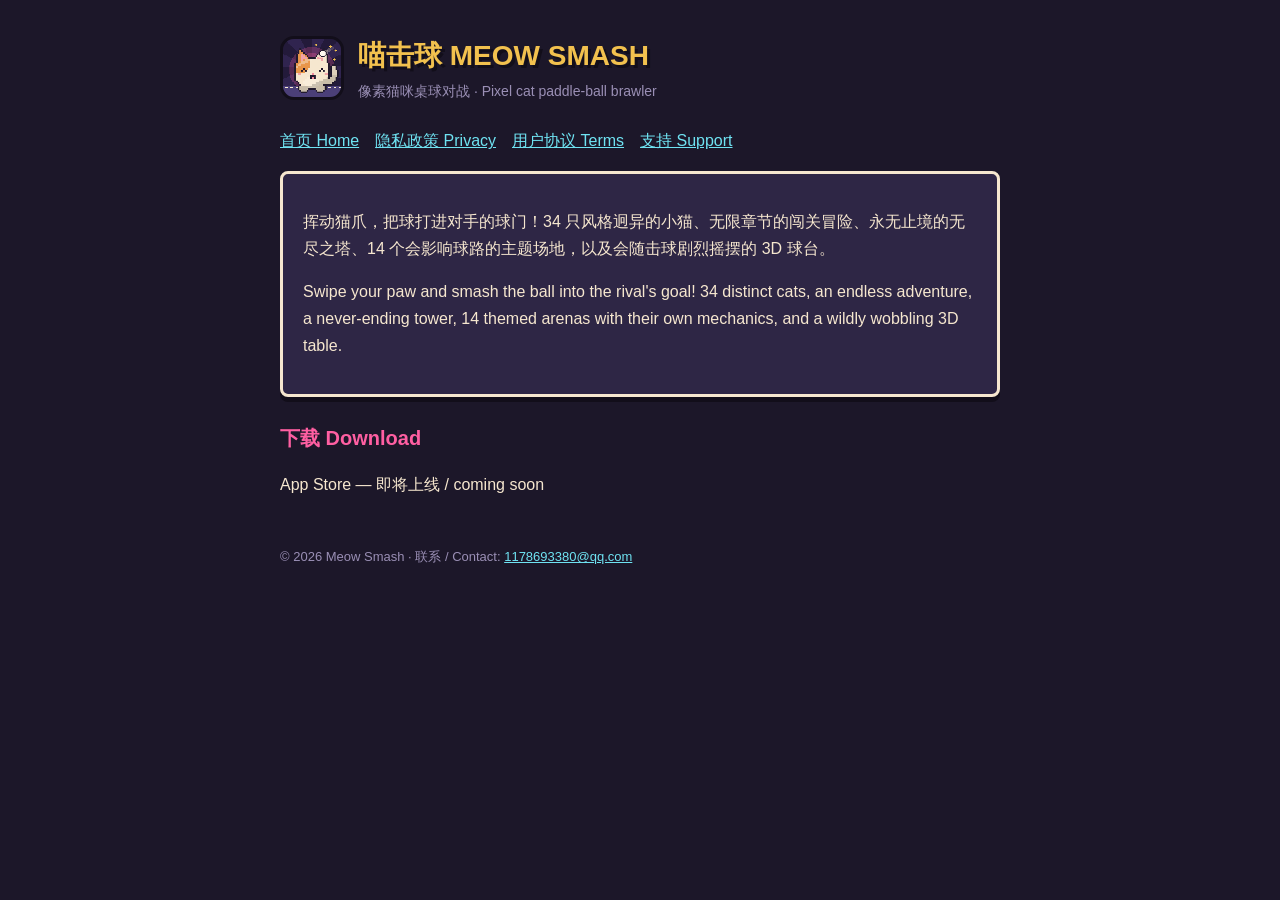
<file: index.html>
<!doctype html><html lang="zh-CN"><head><meta charset="utf-8"><meta name="viewport" content="width=device-width,initial-scale=1">
<title>喵击球 Meow Smash</title><link rel="stylesheet" href="style.css"></head><body><div class="wrap">
<header><img src="icon.png" alt=""><div><h1>喵击球 MEOW SMASH</h1><div class="muted">像素猫咪桌球对战 · Pixel cat paddle-ball brawler</div></div></header>
<nav><a href="./">首页 Home</a><a href="privacy.html">隐私政策 Privacy</a><a href="terms.html">用户协议 Terms</a><a href="support.html">支持 Support</a></nav>
<div class="card"><p>挥动猫爪，把球打进对手的球门！34 只风格迥异的小猫、无限章节的闯关冒险、永无止境的无尽之塔、14 个会影响球路的主题场地，以及会随击球剧烈摇摆的 3D 球台。</p>
<p>Swipe your paw and smash the ball into the rival's goal! 34 distinct cats, an endless adventure, a never-ending tower, 14 themed arenas with their own mechanics, and a wildly wobbling 3D table.</p></div>
<h2>下载 Download</h2><p>App Store — 即将上线 / coming soon</p>
<footer>© 2026 Meow Smash · 联系 / Contact: <a href="mailto:1178693380@qq.com">1178693380@qq.com</a></footer>
</div></body></html>
</file>
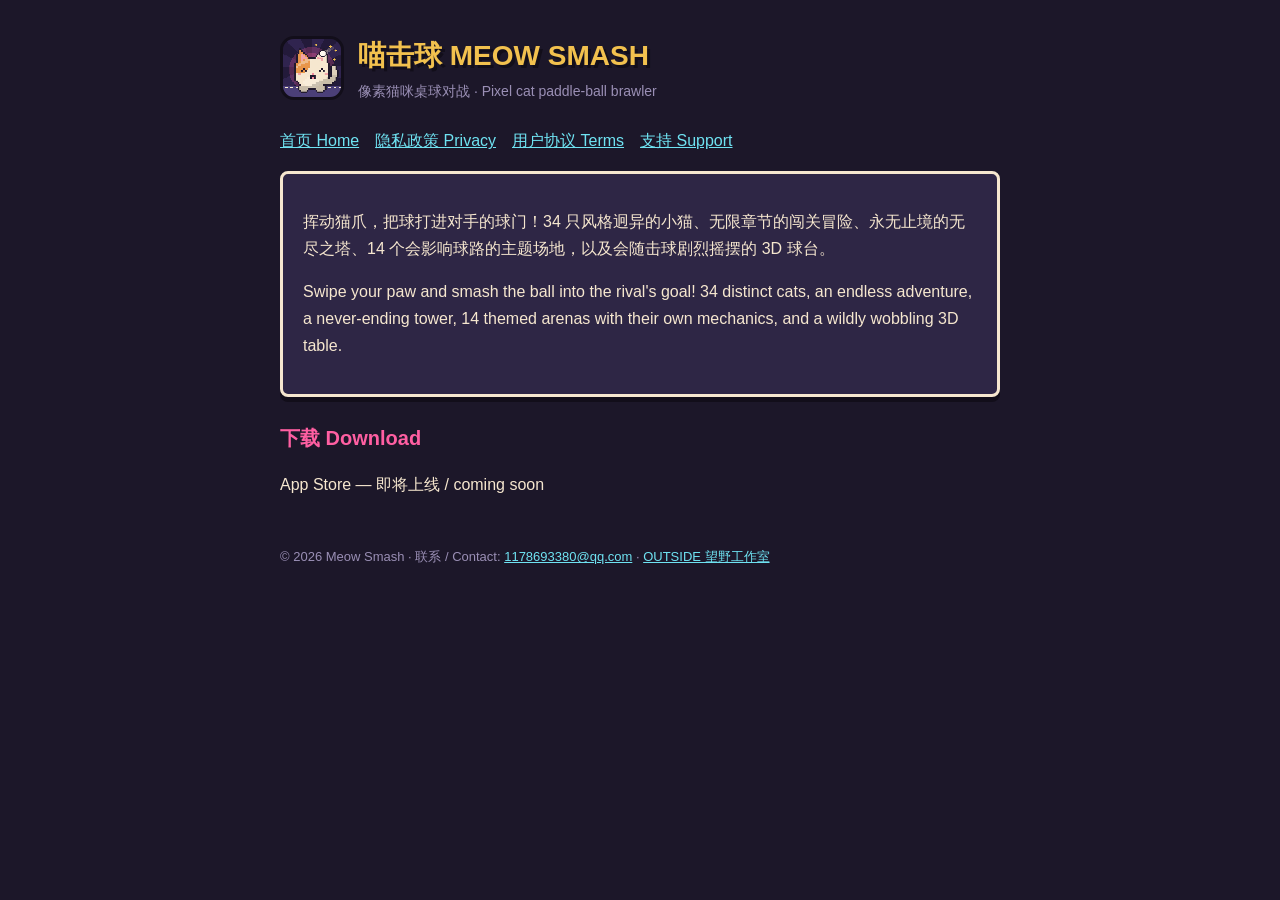
<file: public/index.html>
<!doctype html><html lang="zh-CN"><head><meta charset="utf-8"><meta name="viewport" content="width=device-width,initial-scale=1">
<title>喵击球 Meow Smash</title><link rel="stylesheet" href="style.css"></head><body><div class="wrap">
<header><img src="icon.png" alt=""><div><h1>喵击球 MEOW SMASH</h1><div class="muted">像素猫咪桌球对战 · Pixel cat paddle-ball brawler</div></div></header>
<nav><a href="./">首页 Home</a><a href="privacy.html">隐私政策 Privacy</a><a href="terms.html">用户协议 Terms</a><a href="support.html">支持 Support</a></nav>
<div class="card"><p>挥动猫爪，把球打进对手的球门！34 只风格迥异的小猫、无限章节的闯关冒险、永无止境的无尽之塔、14 个会影响球路的主题场地，以及会随击球剧烈摇摆的 3D 球台。</p>
<p>Swipe your paw and smash the ball into the rival's goal! 34 distinct cats, an endless adventure, a never-ending tower, 14 themed arenas with their own mechanics, and a wildly wobbling 3D table.</p></div>
<h2>下载 Download</h2><p>App Store — 即将上线 / coming soon</p>
<footer>© 2026 Meow Smash · 联系 / Contact: <a href="mailto:1178693380@qq.com">1178693380@qq.com</a> · <a href="https://www.deadlocksea.fun/" target="_blank" rel="noopener noreferrer">OUTSIDE 望野工作室</a></footer>
</div></body></html>
</file>
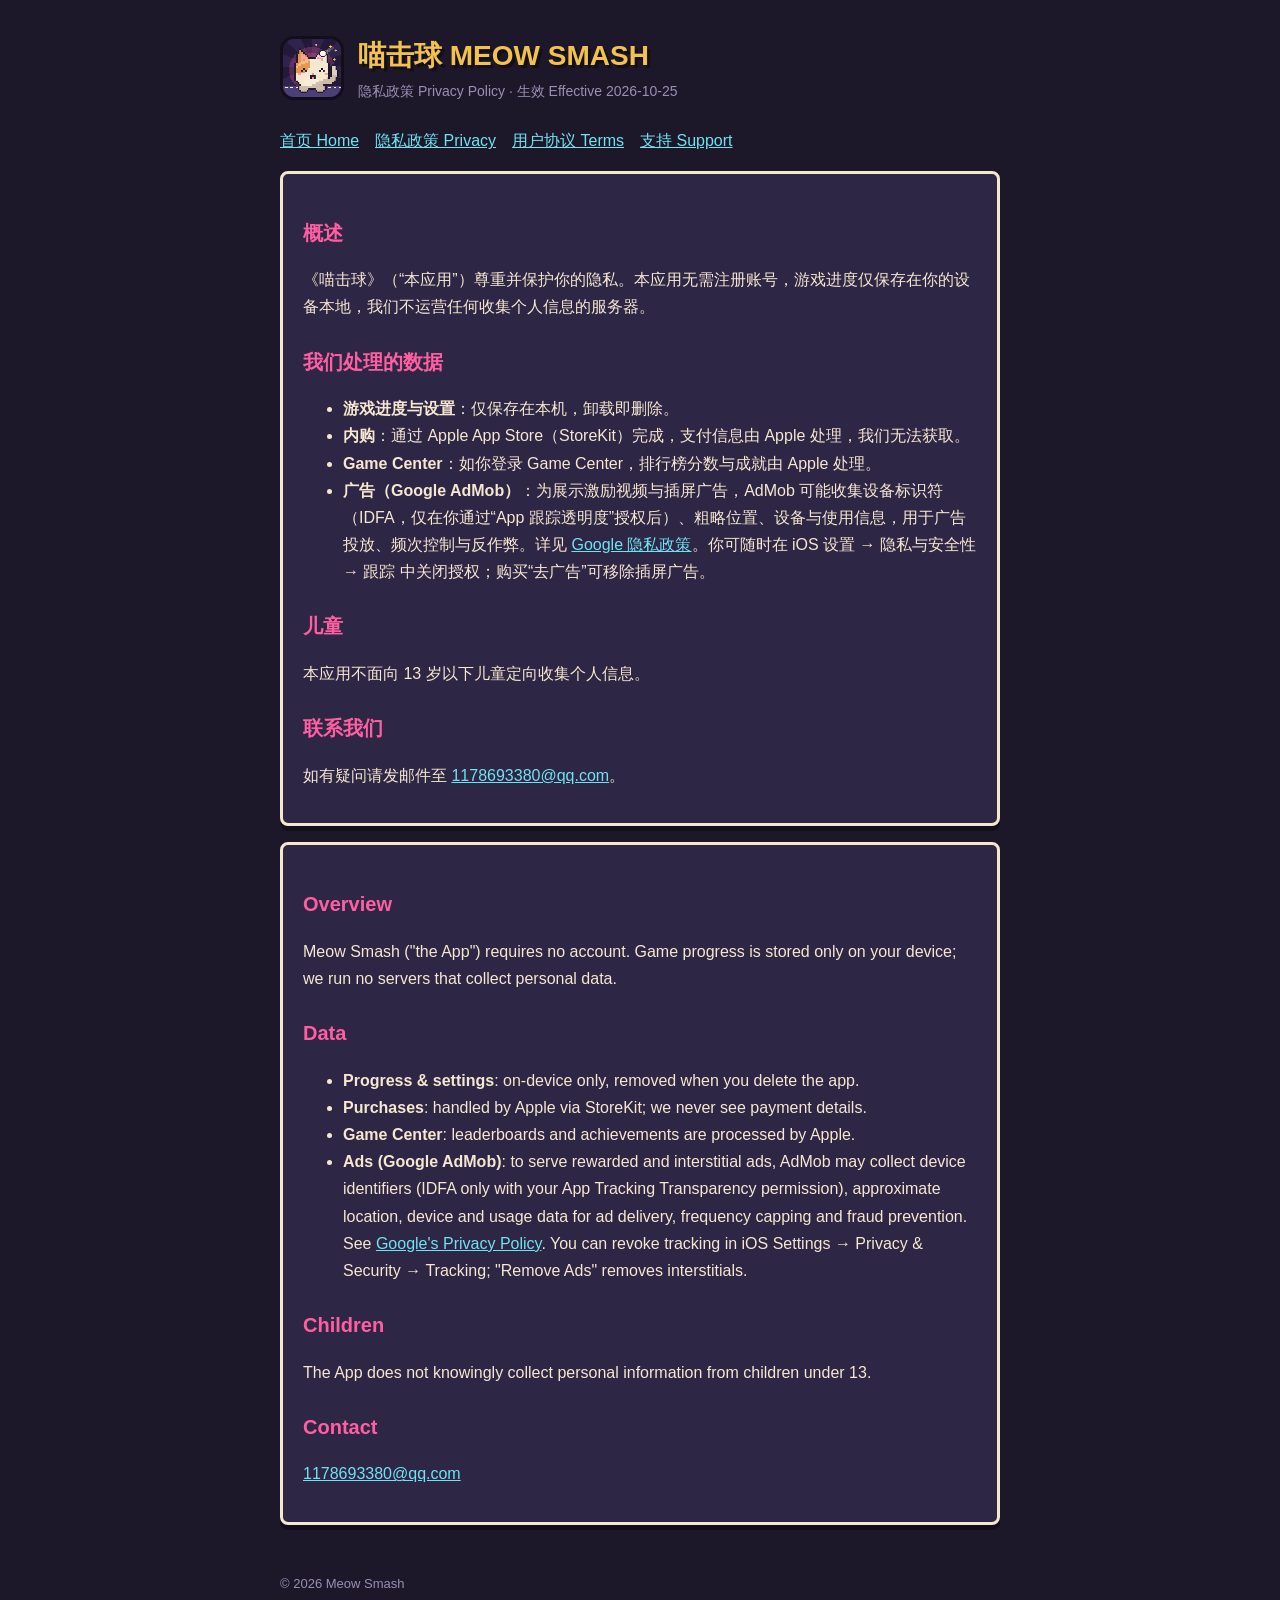
<file: privacy.html>
<!doctype html><html lang="zh-CN"><head><meta charset="utf-8"><meta name="viewport" content="width=device-width,initial-scale=1">
<title>隐私政策 Privacy Policy · 喵击球</title><link rel="stylesheet" href="style.css"></head><body><div class="wrap">
<header><img src="icon.png" alt=""><div><h1>喵击球 MEOW SMASH</h1><div class="muted">隐私政策 Privacy Policy · 生效 Effective 2026-10-25</div></div></header>
<nav><a href="./">首页 Home</a><a href="privacy.html">隐私政策 Privacy</a><a href="terms.html">用户协议 Terms</a><a href="support.html">支持 Support</a></nav>
<div class="card"><h2>概述</h2><p>《喵击球》（“本应用”）尊重并保护你的隐私。本应用无需注册账号，游戏进度仅保存在你的设备本地，我们不运营任何收集个人信息的服务器。</p>
<h2>我们处理的数据</h2><ul>
<li><b>游戏进度与设置</b>：仅保存在本机，卸载即删除。</li>
<li><b>内购</b>：通过 Apple App Store（StoreKit）完成，支付信息由 Apple 处理，我们无法获取。</li>
<li><b>Game Center</b>：如你登录 Game Center，排行榜分数与成就由 Apple 处理。</li>
<li><b>广告（Google AdMob）</b>：为展示激励视频与插屏广告，AdMob 可能收集设备标识符（IDFA，仅在你通过“App 跟踪透明度”授权后）、粗略位置、设备与使用信息，用于广告投放、频次控制与反作弊。详见 <a href="https://policies.google.com/privacy">Google 隐私政策</a>。你可随时在 iOS 设置 → 隐私与安全性 → 跟踪 中关闭授权；购买“去广告”可移除插屏广告。</li></ul>
<h2>儿童</h2><p>本应用不面向 13 岁以下儿童定向收集个人信息。</p>
<h2>联系我们</h2><p>如有疑问请发邮件至 <a href="mailto:1178693380@qq.com">1178693380@qq.com</a>。</p></div>
<div class="card"><h2>Overview</h2><p>Meow Smash ("the App") requires no account. Game progress is stored only on your device; we run no servers that collect personal data.</p>
<h2>Data</h2><ul><li><b>Progress &amp; settings</b>: on-device only, removed when you delete the app.</li>
<li><b>Purchases</b>: handled by Apple via StoreKit; we never see payment details.</li>
<li><b>Game Center</b>: leaderboards and achievements are processed by Apple.</li>
<li><b>Ads (Google AdMob)</b>: to serve rewarded and interstitial ads, AdMob may collect device identifiers (IDFA only with your App Tracking Transparency permission), approximate location, device and usage data for ad delivery, frequency capping and fraud prevention. See <a href="https://policies.google.com/privacy">Google's Privacy Policy</a>. You can revoke tracking in iOS Settings → Privacy &amp; Security → Tracking; "Remove Ads" removes interstitials.</li></ul>
<h2>Children</h2><p>The App does not knowingly collect personal information from children under 13.</p>
<h2>Contact</h2><p><a href="mailto:1178693380@qq.com">1178693380@qq.com</a></p></div>
<footer>© 2026 Meow Smash</footer>
</div></body></html>
</file>
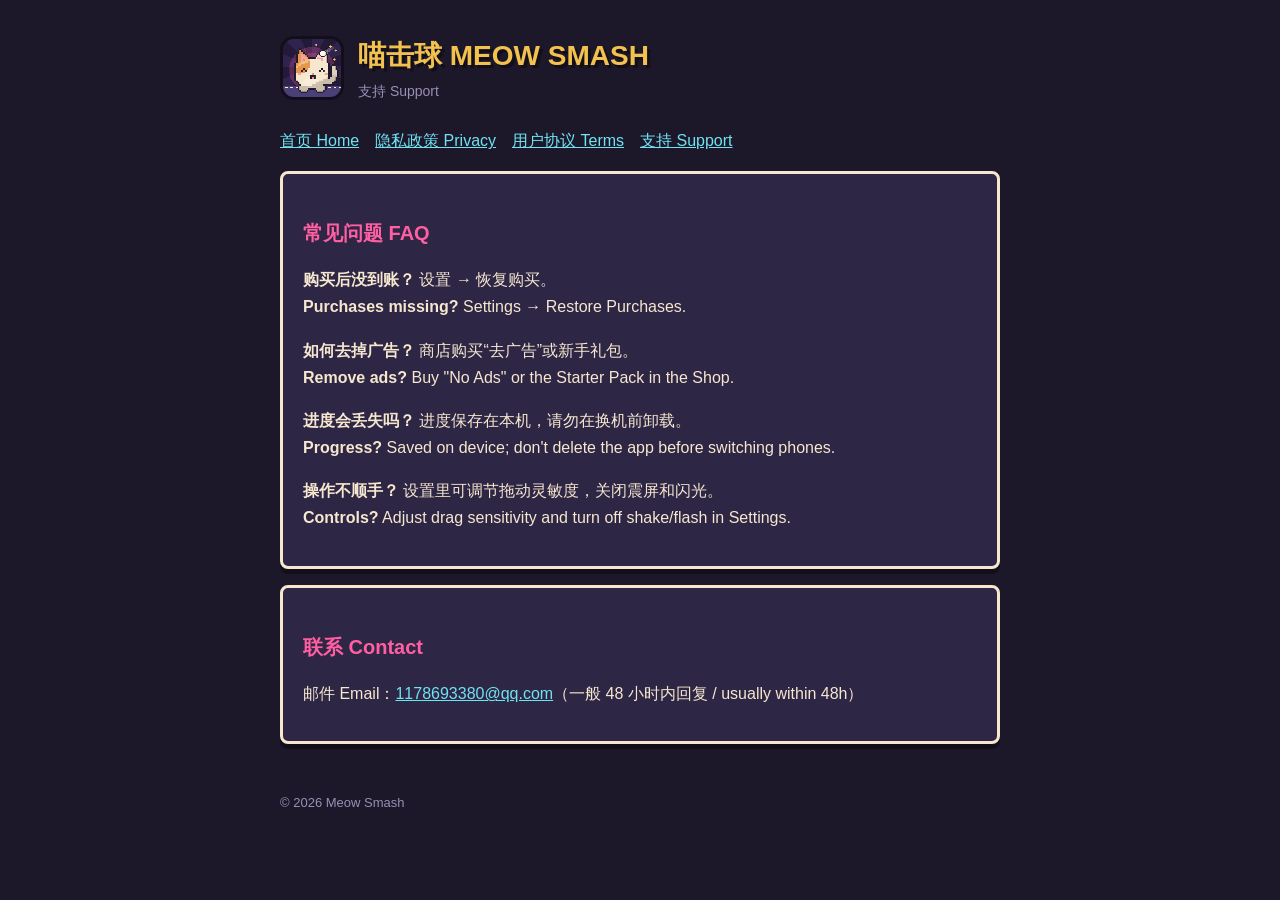
<file: support.html>
<!doctype html><html lang="zh-CN"><head><meta charset="utf-8"><meta name="viewport" content="width=device-width,initial-scale=1">
<title>支持 Support · 喵击球</title><link rel="stylesheet" href="style.css"></head><body><div class="wrap">
<header><img src="icon.png" alt=""><div><h1>喵击球 MEOW SMASH</h1><div class="muted">支持 Support</div></div></header>
<nav><a href="./">首页 Home</a><a href="privacy.html">隐私政策 Privacy</a><a href="terms.html">用户协议 Terms</a><a href="support.html">支持 Support</a></nav>
<div class="card"><h2>常见问题 FAQ</h2>
<p><b>购买后没到账？</b> 设置 → 恢复购买。<br><b>Purchases missing?</b> Settings → Restore Purchases.</p>
<p><b>如何去掉广告？</b> 商店购买“去广告”或新手礼包。<br><b>Remove ads?</b> Buy "No Ads" or the Starter Pack in the Shop.</p>
<p><b>进度会丢失吗？</b> 进度保存在本机，请勿在换机前卸载。<br><b>Progress?</b> Saved on device; don't delete the app before switching phones.</p>
<p><b>操作不顺手？</b> 设置里可调节拖动灵敏度，关闭震屏和闪光。<br><b>Controls?</b> Adjust drag sensitivity and turn off shake/flash in Settings.</p></div>
<div class="card"><h2>联系 Contact</h2><p>邮件 Email：<a href="mailto:1178693380@qq.com">1178693380@qq.com</a>（一般 48 小时内回复 / usually within 48h）</p></div>
<footer>© 2026 Meow Smash</footer>
</div></body></html>
</file>
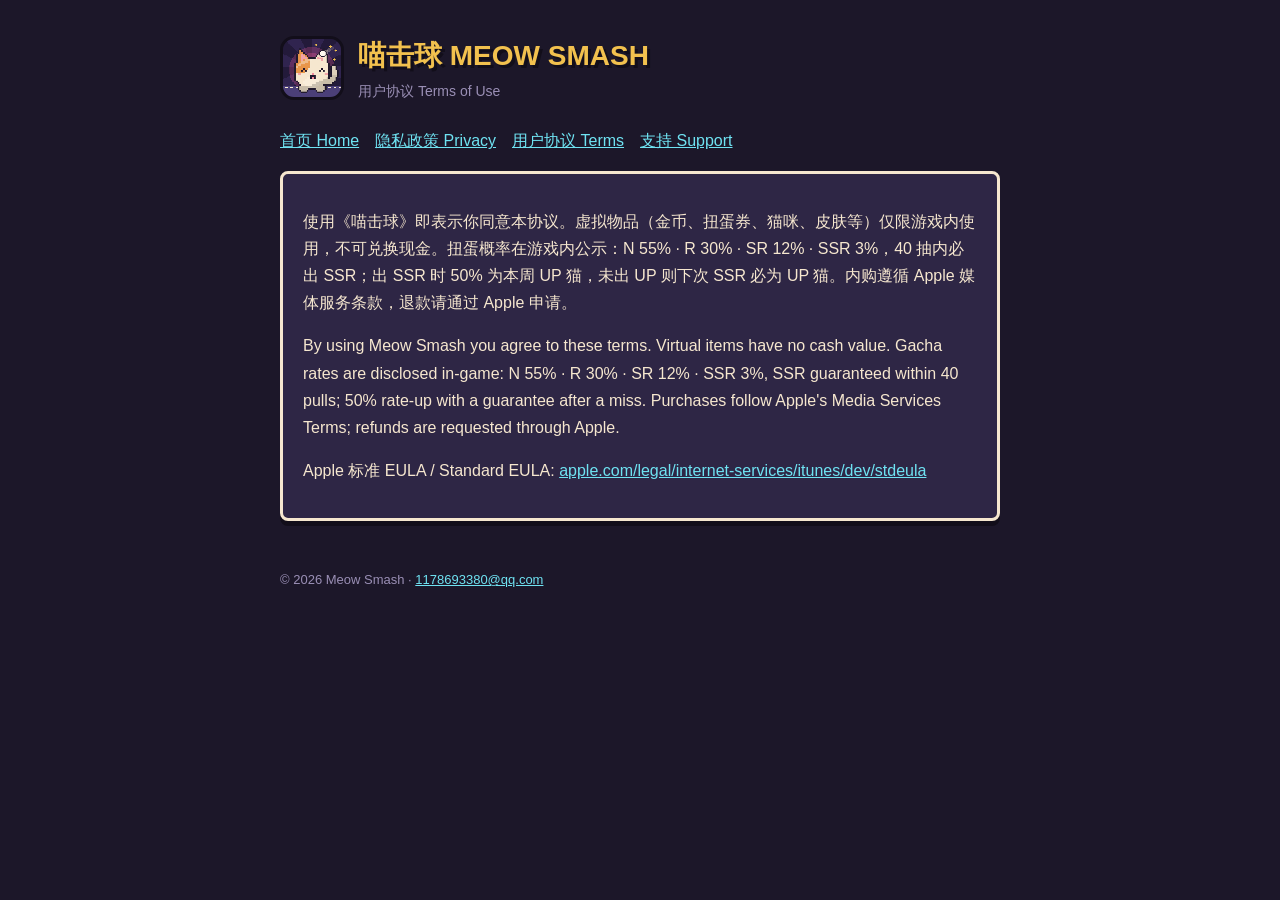
<file: terms.html>
<!doctype html><html lang="zh-CN"><head><meta charset="utf-8"><meta name="viewport" content="width=device-width,initial-scale=1">
<title>用户协议 Terms · 喵击球</title><link rel="stylesheet" href="style.css"></head><body><div class="wrap">
<header><img src="icon.png" alt=""><div><h1>喵击球 MEOW SMASH</h1><div class="muted">用户协议 Terms of Use</div></div></header>
<nav><a href="./">首页 Home</a><a href="privacy.html">隐私政策 Privacy</a><a href="terms.html">用户协议 Terms</a><a href="support.html">支持 Support</a></nav>
<div class="card"><p>使用《喵击球》即表示你同意本协议。虚拟物品（金币、扭蛋券、猫咪、皮肤等）仅限游戏内使用，不可兑换现金。扭蛋概率在游戏内公示：N 55% · R 30% · SR 12% · SSR 3%，40 抽内必出 SSR；出 SSR 时 50% 为本周 UP 猫，未出 UP 则下次 SSR 必为 UP 猫。内购遵循 Apple 媒体服务条款，退款请通过 Apple 申请。</p>
<p>By using Meow Smash you agree to these terms. Virtual items have no cash value. Gacha rates are disclosed in-game: N 55% · R 30% · SR 12% · SSR 3%, SSR guaranteed within 40 pulls; 50% rate-up with a guarantee after a miss. Purchases follow Apple's Media Services Terms; refunds are requested through Apple.</p>
<p>Apple 标准 EULA / Standard EULA: <a href="https://www.apple.com/legal/internet-services/itunes/dev/stdeula/">apple.com/legal/internet-services/itunes/dev/stdeula</a></p></div>
<footer>© 2026 Meow Smash · <a href="mailto:1178693380@qq.com">1178693380@qq.com</a></footer>
</div></body></html>
</file>
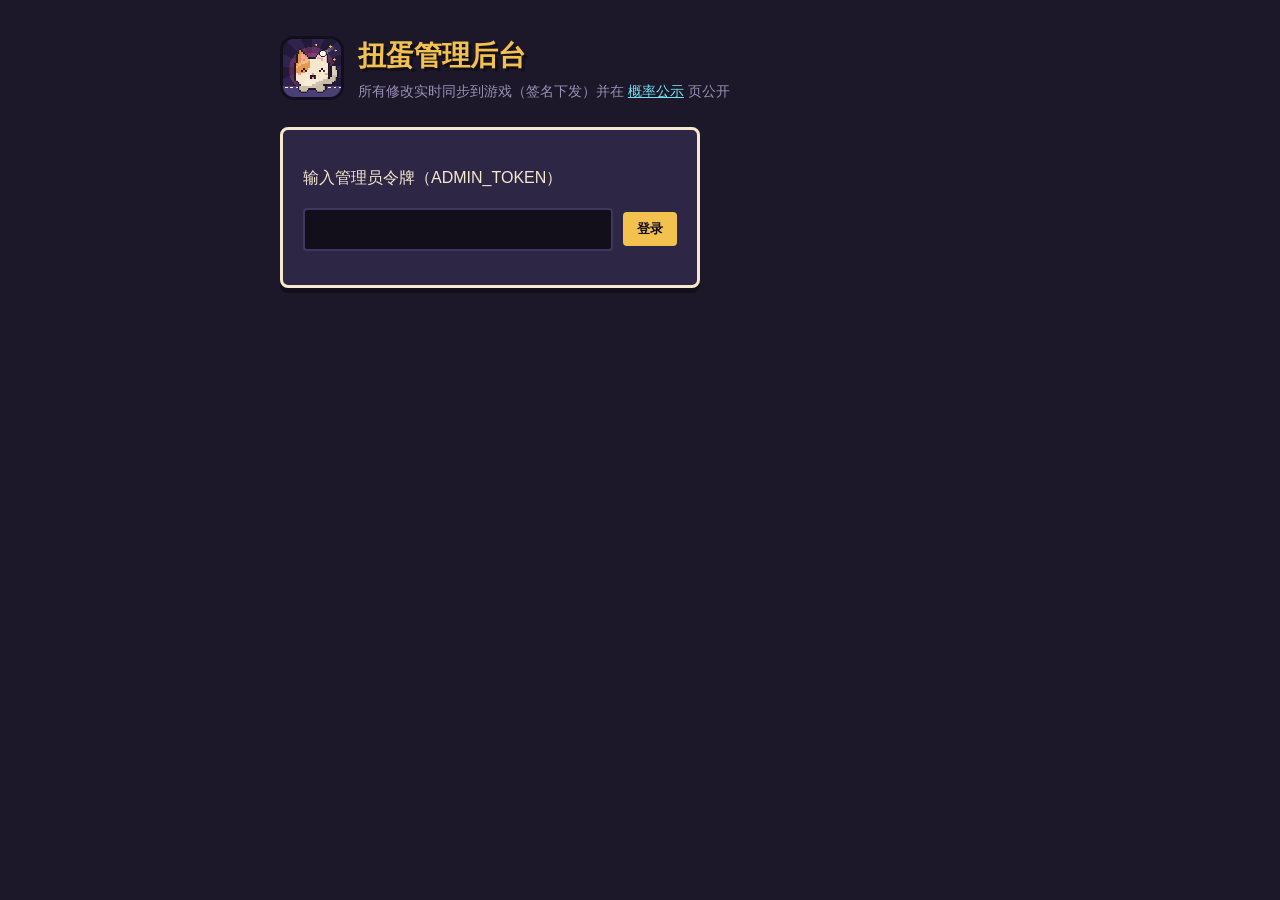
<file: public/admin.html>
<!doctype html><html lang="zh-CN"><head><meta charset="utf-8"><meta name="viewport" content="width=device-width,initial-scale=1">
<meta name="robots" content="noindex"><title>喵击球 · 扭蛋管理后台</title><link rel="stylesheet" href="style.css">
<style>
input,select,textarea{background:#120E1A;color:var(--cream);border:2px solid #41365F;border-radius:4px;padding:6px 8px;font:inherit}
input[type=number]{width:80px}button{background:var(--gold);color:var(--ink);border:0;border-radius:4px;padding:8px 14px;font-weight:700;cursor:pointer}
button.ghost{background:#41365F;color:var(--cream)}.row{display:flex;gap:10px;align-items:center;flex-wrap:wrap;margin:6px 0}
table{width:100%;border-collapse:collapse}td,th{padding:5px 6px;border-bottom:1px solid #41365F;text-align:left;font-size:14px}
.err{color:#ff7a7a}.ok{color:var(--cyan)}#login{max-width:420px}.hidden{display:none}
</style></head><body><div class="wrap">
<header><img src="icon.png" alt=""><div><h1>扭蛋管理后台</h1><div class="muted">所有修改实时同步到游戏（签名下发）并在 <a href="/gacha">概率公示</a> 页公开</div></div></header>
<div id="login" class="card"><p>输入管理员令牌（ADMIN_TOKEN）</p><div class="row"><input id="tok" type="password" style="flex:1" autocomplete="off"><button onclick="login()">登录</button></div><p id="lmsg" class="err"></p></div>
<div id="main" class="hidden">
  <div class="card"><h2>当前概率（立即生效）</h2>
    <div class="row">SSR <input id="SSR" type="number" step="0.1">% SR <input id="SR" type="number" step="0.1">% R <input id="R" type="number" step="0.1">% N <input id="N" type="number" step="0.1">% <span id="sum" class="muted"></span></div>
    <div class="row">保底抽数 <input id="pity" type="number"> UP 占比 <input id="rateUp" type="number" step="0.05" min="0.5" max="1"> <label><input id="gam" type="checkbox"> 歪了下次必中</label></div>
    <p class="muted">安全规则：降低 SSR/SR 或提高保底（对玩家不利）不能立即生效，必须用下面的「预约变更」且至少提前 72 小时公示。范围限制：SSR 1–10%，SR 5–25%，保底 10–90。</p></div>
  <div class="card"><h2>预约变更</h2><div id="sched"></div>
    <div class="row">生效时间 <input id="sFrom" type="datetime-local"> SSR <input id="sSSR" type="number" step="0.1"> SR <input id="sSR2" type="number" step="0.1"> R <input id="sR" type="number" step="0.1"> N <input id="sN" type="number" step="0.1"> 保底 <input id="sPity" type="number"> <button class="ghost" onclick="addSched()">添加</button></div></div>
  <div class="card"><h2>每周 UP（周一 00:00 北京时间切换）</h2>
    <div class="row"><label><input id="auto" type="checkbox"> 自动轮换（未手动指定的周按 SSR 池随机轮换、不连续重复）</label></div>
    <div class="row">不参与自动轮换：<span id="excl"></span></div>
    <table id="weeks"></table></div>
  <div class="card"><h2>活动（SSR 概率加成）</h2>
    <div class="row"><label><input id="amb" type="checkbox"> 自动「月末狂欢」：每月最后一个周六日 SSR +1%</label></div>
    <div id="evs"></div>
    <div class="row">标题 <input id="eT" style="width:200px"> 开始 <input id="eS" type="datetime-local"> 结束 <input id="eE" type="datetime-local"> SSR+ <input id="eB" type="number" step="0.5" min="0" max="3"> <button class="ghost" onclick="addEv()">添加</button></div>
    <p class="muted">单个活动最长 14 天，SSR 加成 0–3%。</p></div>
  <div class="card"><h2>公告（显示在游戏扭蛋页与公示页）</h2><textarea id="ann" rows="2" style="width:100%" maxlength="280"></textarea></div>
  <div class="card"><div class="row">修改说明 <input id="summary" style="flex:1" placeholder="例如：圣诞节 UP 星星喵"><button onclick="saveAll()">保存并发布</button></div><p id="msg"></p></div>
  <div class="card"><h2>操作日志</h2><table id="log"></table></div>
</div></div>
<script>
let TOKEN = sessionStorage.getItem('ms_tok') || '', S = null, cats = {}, pool = [];
const $ = id => document.getElementById(id);
const bj = t => new Date(t).toLocaleString('zh-CN',{timeZone:'Asia/Shanghai',hour12:false});
const isoLocal = v => v ? new Date(v).toISOString() : null;
async function api(method, body) {
  const r = await fetch('/api/admin/state', {method, headers:{'Authorization':'Bearer '+TOKEN,'Content-Type':'application/json'}, body: body?JSON.stringify(body):undefined});
  const j = await r.json(); if (!r.ok) throw new Error(j.error || r.status); return j;
}
async function login() { TOKEN = $('tok').value.trim(); try { await refresh(); sessionStorage.setItem('ms_tok', TOKEN); } catch(e) { $('lmsg').textContent = '登录失败：' + e.message; } }
async function refresh() {
  const [d, c] = await Promise.all([api('GET'), fetch('/api/cats').then(r=>r.json())]);
  cats = Object.fromEntries(c.map(x=>[x.id,x])); S = d.settings; pool = d.ssrPool;
  $('login').classList.add('hidden'); $('main').classList.remove('hidden');
  ['SSR','SR','R','N'].forEach(k => $(k).value = S.rates[k]); $('pity').value = S.pity; $('rateUp').value = S.rateUp; $('gam').checked = S.guaranteeAfterMiss;
  $('auto').checked = S.autoRotate; $('amb').checked = S.autoMonthlyBoost; $('ann').value = S.announcement || '';
  $('excl').innerHTML = pool.map(id => `<label><input type="checkbox" data-ex="${id}" ${S.excludedFromRotation.includes(id)?'checked':''}> ${cats[id]?.zh||id}</label>`).join(' ');
  const weeks = d.preview.banners.filter(b => b.end > Date.now());
  $('weeks').innerHTML = '<tr><th>周</th><th>UP 猫</th><th>来源</th><th>备注</th></tr>' + weeks.map(b => {
    const wk = new Date(b.start + 8*3600e3).toISOString().slice(0,10), o = S.overrides.find(x=>x.week===wk);
    return `<tr><td>${wk}</td><td><select data-wk="${wk}"><option value="">自动（${cats[b.source==='auto'?b.catId:'']?.zh||'—'}）</option>${pool.map(id=>`<option value="${id}" ${o&&o.catId===id?'selected':''}>${cats[id]?.zh||id}</option>`).join('')}</select></td><td>${b.source==='manual'?'手动':'自动'}</td><td><input data-note="${wk}" value="${o?.note||''}"></td></tr>`; }).join('');
  $('sched').innerHTML = S.scheduledRates.map((s,i) => `<div class="row">${bj(s.from)} 起 → SSR ${s.rates.SSR} / SR ${s.rates.SR} / R ${s.rates.R} / N ${s.rates.N}，保底 ${s.pity??S.pity} <button class="ghost" onclick="S.scheduledRates.splice(${i},1);refreshLists()">删除</button></div>`).join('') || '<p class="muted">无</p>';
  $('evs').innerHTML = S.events.map((e,i) => `<div class="row">${e.title}：${bj(e.start)} — ${bj(e.end)}，SSR +${e.ssrBonus}% <button class="ghost" onclick="S.events.splice(${i},1);refreshLists()">删除</button></div>`).join('') || '<p class="muted">无手动活动</p>';
  $('log').innerHTML = '<tr><th>时间</th><th>说明</th><th>字段</th><th>IP</th></tr>' + d.log.slice().reverse().map(l => `<tr><td>${bj(Date.parse(l.at))}</td><td>${l.summary}</td><td>${(l.changes||[]).join(', ')}</td><td>${l.ip||''}</td></tr>`).join('');
  sum();
}
function refreshLists() { $('sched').innerHTML = S.scheduledRates.map(s => `<div class="row">${bj(s.from)} → SSR ${s.rates.SSR}（待保存）</div>`).join(''); $('evs').innerHTML = S.events.map(e => `<div class="row">${e.title}（待保存）</div>`).join(''); }
function sum() { const t = ['SSR','SR','R','N'].reduce((a,k)=>a+Number($(k).value||0),0); $('sum').textContent = '合计 '+t.toFixed(1)+'%'; $('sum').className = Math.abs(t-100)<0.001?'ok':'err'; }
['SSR','SR','R','N'].forEach(k => $(k).addEventListener('input', sum));
function addSched() { S.scheduledRates.push({from: isoLocal($('sFrom').value), rates:{SSR:+$('sSSR').value, SR:+$('sSR2').value, R:+$('sR').value, N:+$('sN').value}, pity: $('sPity').value?+$('sPity').value:undefined}); refreshLists(); }
function addEv() { S.events.push({title:$('eT').value||'活动', start:isoLocal($('eS').value), end:isoLocal($('eE').value), ssrBonus:+$('eB').value}); refreshLists(); }
async function saveAll() {
  const overrides = [...document.querySelectorAll('[data-wk]')].filter(s=>s.value).map(s=>({week:s.dataset.wk, catId:s.value, note:document.querySelector(`[data-note="${s.dataset.wk}"]`).value}));
  const keep = S.overrides.filter(o => !document.querySelector(`[data-wk="${o.week}"]`));
  const settings = { rates:{SSR:+$('SSR').value, SR:+$('SR').value, R:+$('R').value, N:+$('N').value}, pity:+$('pity').value, rateUp:+$('rateUp').value,
    guaranteeAfterMiss:$('gam').checked, autoRotate:$('auto').checked, autoMonthlyBoost:$('amb').checked, announcement:$('ann').value,
    excludedFromRotation:[...document.querySelectorAll('[data-ex]')].filter(c=>c.checked).map(c=>c.dataset.ex),
    overrides: keep.concat(overrides), events:S.events, scheduledRates:S.scheduledRates };
  try { await api('POST', {settings, summary:$('summary').value||'更新设置'}); $('msg').className='ok'; $('msg').textContent='已发布 ✓ 游戏将在下次打开扭蛋页时同步'; await refresh(); }
  catch(e) { $('msg').className='err'; $('msg').textContent='保存失败：'+e.message; }
}
if (TOKEN) refresh().catch(()=>{});
</script></body></html>
</file>
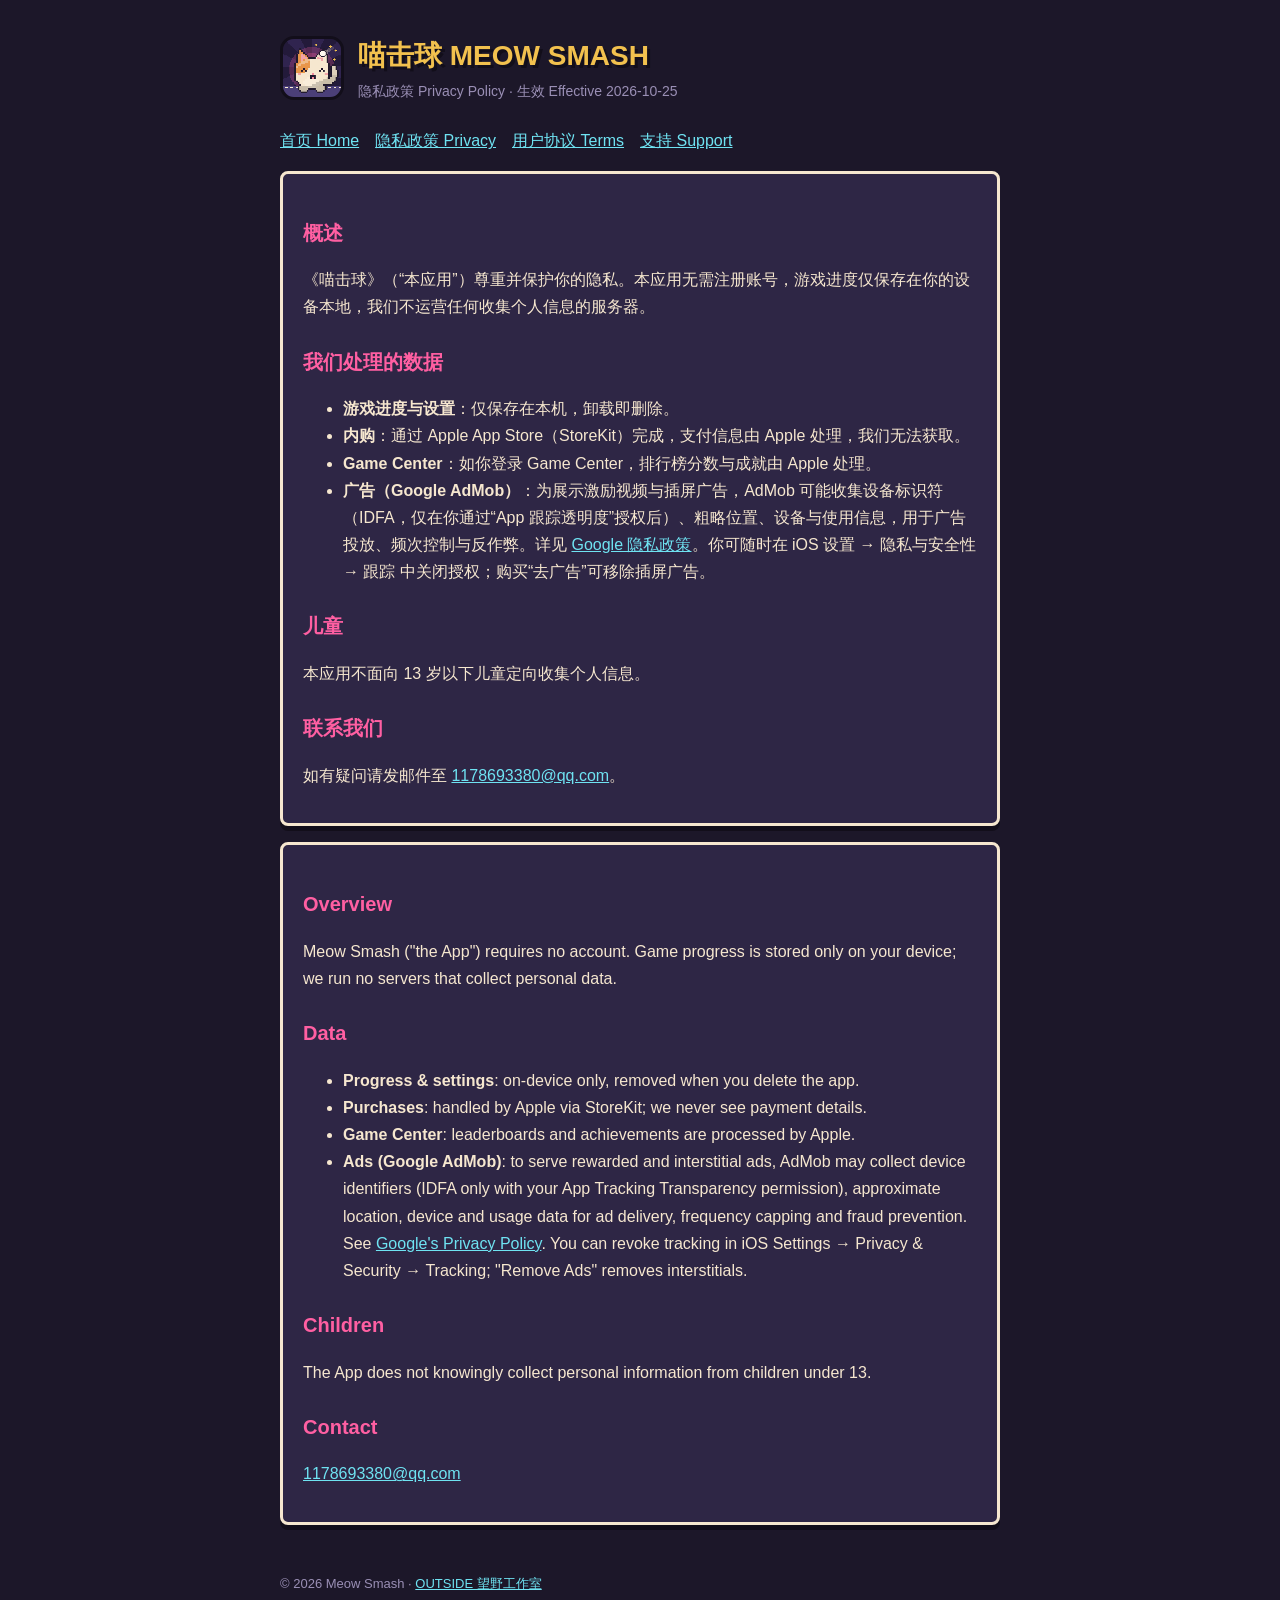
<file: public/privacy.html>
<!doctype html><html lang="zh-CN"><head><meta charset="utf-8"><meta name="viewport" content="width=device-width,initial-scale=1">
<title>隐私政策 Privacy Policy · 喵击球</title><link rel="stylesheet" href="style.css"></head><body><div class="wrap">
<header><img src="icon.png" alt=""><div><h1>喵击球 MEOW SMASH</h1><div class="muted">隐私政策 Privacy Policy · 生效 Effective 2026-10-25</div></div></header>
<nav><a href="./">首页 Home</a><a href="privacy.html">隐私政策 Privacy</a><a href="terms.html">用户协议 Terms</a><a href="support.html">支持 Support</a></nav>
<div class="card"><h2>概述</h2><p>《喵击球》（“本应用”）尊重并保护你的隐私。本应用无需注册账号，游戏进度仅保存在你的设备本地，我们不运营任何收集个人信息的服务器。</p>
<h2>我们处理的数据</h2><ul>
<li><b>游戏进度与设置</b>：仅保存在本机，卸载即删除。</li>
<li><b>内购</b>：通过 Apple App Store（StoreKit）完成，支付信息由 Apple 处理，我们无法获取。</li>
<li><b>Game Center</b>：如你登录 Game Center，排行榜分数与成就由 Apple 处理。</li>
<li><b>广告（Google AdMob）</b>：为展示激励视频与插屏广告，AdMob 可能收集设备标识符（IDFA，仅在你通过“App 跟踪透明度”授权后）、粗略位置、设备与使用信息，用于广告投放、频次控制与反作弊。详见 <a href="https://policies.google.com/privacy">Google 隐私政策</a>。你可随时在 iOS 设置 → 隐私与安全性 → 跟踪 中关闭授权；购买“去广告”可移除插屏广告。</li></ul>
<h2>儿童</h2><p>本应用不面向 13 岁以下儿童定向收集个人信息。</p>
<h2>联系我们</h2><p>如有疑问请发邮件至 <a href="mailto:1178693380@qq.com">1178693380@qq.com</a>。</p></div>
<div class="card"><h2>Overview</h2><p>Meow Smash ("the App") requires no account. Game progress is stored only on your device; we run no servers that collect personal data.</p>
<h2>Data</h2><ul><li><b>Progress &amp; settings</b>: on-device only, removed when you delete the app.</li>
<li><b>Purchases</b>: handled by Apple via StoreKit; we never see payment details.</li>
<li><b>Game Center</b>: leaderboards and achievements are processed by Apple.</li>
<li><b>Ads (Google AdMob)</b>: to serve rewarded and interstitial ads, AdMob may collect device identifiers (IDFA only with your App Tracking Transparency permission), approximate location, device and usage data for ad delivery, frequency capping and fraud prevention. See <a href="https://policies.google.com/privacy">Google's Privacy Policy</a>. You can revoke tracking in iOS Settings → Privacy &amp; Security → Tracking; "Remove Ads" removes interstitials.</li></ul>
<h2>Children</h2><p>The App does not knowingly collect personal information from children under 13.</p>
<h2>Contact</h2><p><a href="mailto:1178693380@qq.com">1178693380@qq.com</a></p></div>
<footer>© 2026 Meow Smash · <a href="https://www.deadlocksea.fun/" target="_blank" rel="noopener noreferrer">OUTSIDE 望野工作室</a></footer>
</div></body></html>
</file>
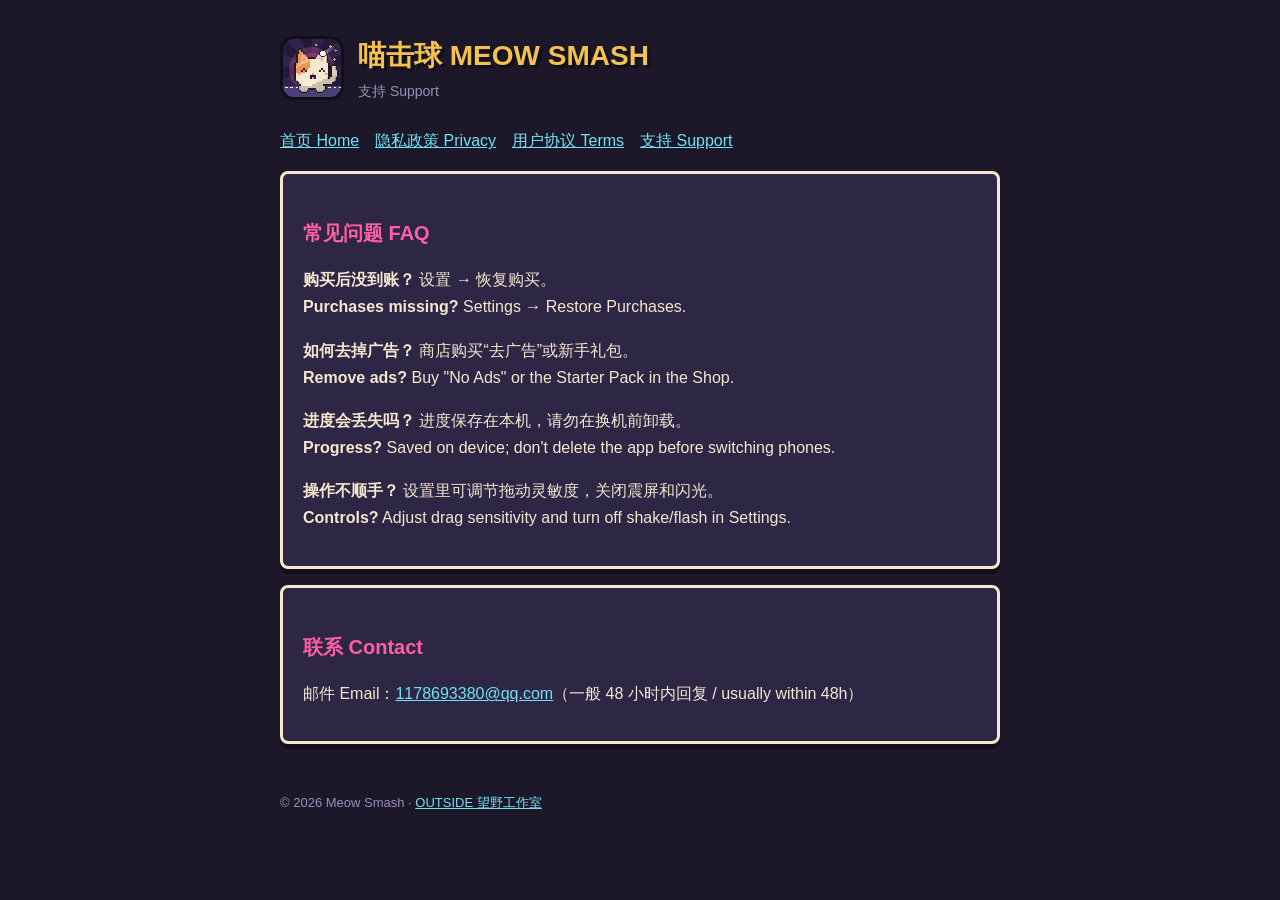
<file: public/support.html>
<!doctype html><html lang="zh-CN"><head><meta charset="utf-8"><meta name="viewport" content="width=device-width,initial-scale=1">
<title>支持 Support · 喵击球</title><link rel="stylesheet" href="style.css"></head><body><div class="wrap">
<header><img src="icon.png" alt=""><div><h1>喵击球 MEOW SMASH</h1><div class="muted">支持 Support</div></div></header>
<nav><a href="./">首页 Home</a><a href="privacy.html">隐私政策 Privacy</a><a href="terms.html">用户协议 Terms</a><a href="support.html">支持 Support</a></nav>
<div class="card"><h2>常见问题 FAQ</h2>
<p><b>购买后没到账？</b> 设置 → 恢复购买。<br><b>Purchases missing?</b> Settings → Restore Purchases.</p>
<p><b>如何去掉广告？</b> 商店购买“去广告”或新手礼包。<br><b>Remove ads?</b> Buy "No Ads" or the Starter Pack in the Shop.</p>
<p><b>进度会丢失吗？</b> 进度保存在本机，请勿在换机前卸载。<br><b>Progress?</b> Saved on device; don't delete the app before switching phones.</p>
<p><b>操作不顺手？</b> 设置里可调节拖动灵敏度，关闭震屏和闪光。<br><b>Controls?</b> Adjust drag sensitivity and turn off shake/flash in Settings.</p></div>
<div class="card"><h2>联系 Contact</h2><p>邮件 Email：<a href="mailto:1178693380@qq.com">1178693380@qq.com</a>（一般 48 小时内回复 / usually within 48h）</p></div>
<footer>© 2026 Meow Smash · <a href="https://www.deadlocksea.fun/" target="_blank" rel="noopener noreferrer">OUTSIDE 望野工作室</a></footer>
</div></body></html>
</file>
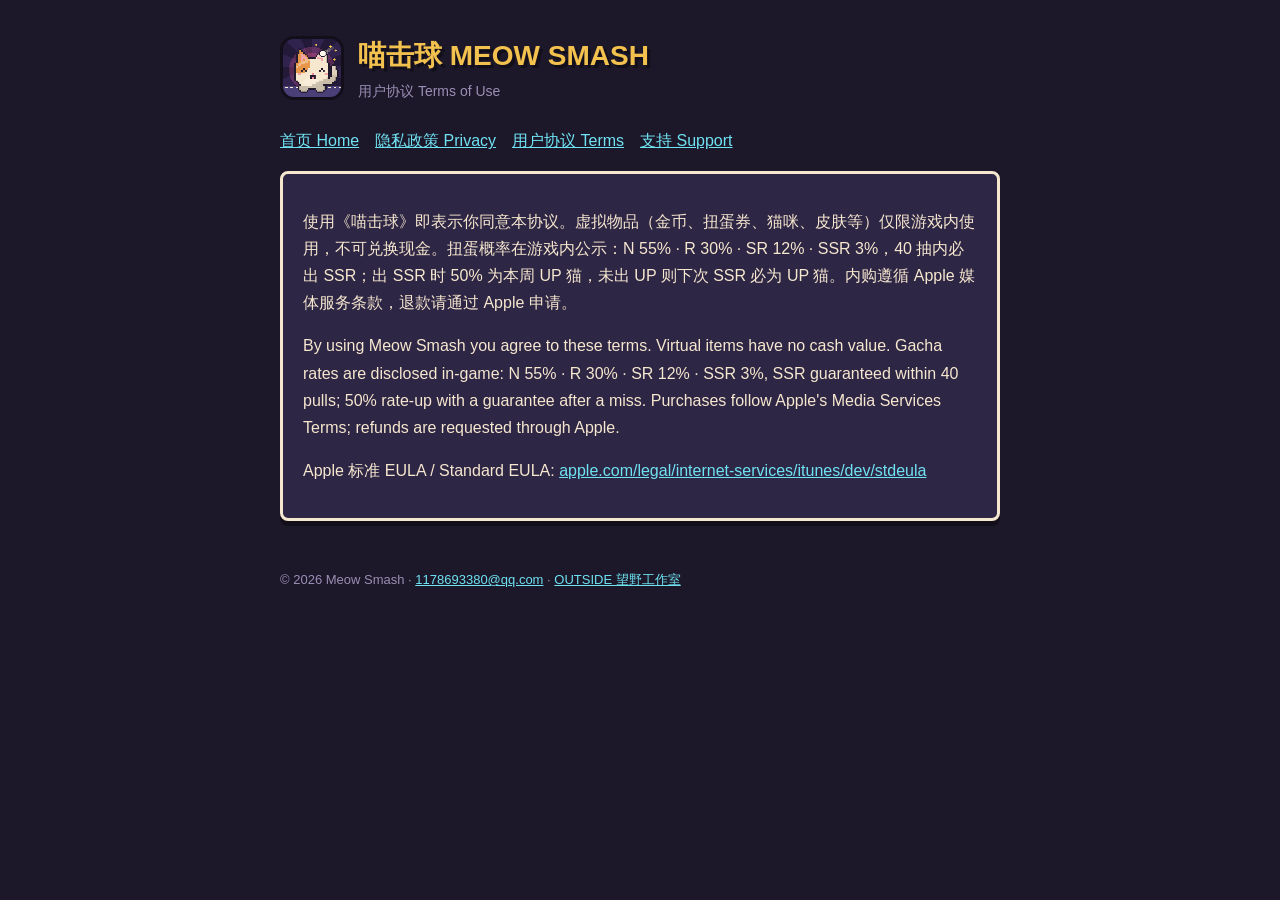
<file: public/terms.html>
<!doctype html><html lang="zh-CN"><head><meta charset="utf-8"><meta name="viewport" content="width=device-width,initial-scale=1">
<title>用户协议 Terms · 喵击球</title><link rel="stylesheet" href="style.css"></head><body><div class="wrap">
<header><img src="icon.png" alt=""><div><h1>喵击球 MEOW SMASH</h1><div class="muted">用户协议 Terms of Use</div></div></header>
<nav><a href="./">首页 Home</a><a href="privacy.html">隐私政策 Privacy</a><a href="terms.html">用户协议 Terms</a><a href="support.html">支持 Support</a></nav>
<div class="card"><p>使用《喵击球》即表示你同意本协议。虚拟物品（金币、扭蛋券、猫咪、皮肤等）仅限游戏内使用，不可兑换现金。扭蛋概率在游戏内公示：N 55% · R 30% · SR 12% · SSR 3%，40 抽内必出 SSR；出 SSR 时 50% 为本周 UP 猫，未出 UP 则下次 SSR 必为 UP 猫。内购遵循 Apple 媒体服务条款，退款请通过 Apple 申请。</p>
<p>By using Meow Smash you agree to these terms. Virtual items have no cash value. Gacha rates are disclosed in-game: N 55% · R 30% · SR 12% · SSR 3%, SSR guaranteed within 40 pulls; 50% rate-up with a guarantee after a miss. Purchases follow Apple's Media Services Terms; refunds are requested through Apple.</p>
<p>Apple 标准 EULA / Standard EULA: <a href="https://www.apple.com/legal/internet-services/itunes/dev/stdeula/">apple.com/legal/internet-services/itunes/dev/stdeula</a></p></div>
<footer>© 2026 Meow Smash · <a href="mailto:1178693380@qq.com">1178693380@qq.com</a> · <a href="https://www.deadlocksea.fun/" target="_blank" rel="noopener noreferrer">OUTSIDE 望野工作室</a></footer>
</div></body></html>
</file>
<file: style.css>
:root{--bg:#1C1729;--panel:#2E2645;--ink:#120E1A;--cream:#F6E7CF;--gold:#F2C14E;--pink:#FF5FA2;--cyan:#6FE3F2;--muted:#9A8FB5}
*{box-sizing:border-box}
body{margin:0;background:var(--bg);color:var(--cream);font:16px/1.7 -apple-system,"PingFang SC","Helvetica Neue",sans-serif}
.wrap{max-width:760px;margin:0 auto;padding:32px 20px 64px}
header{display:flex;align-items:center;gap:14px;margin-bottom:24px}
header img{width:64px;height:64px;border-radius:14px;image-rendering:pixelated;border:3px solid var(--ink)}
h1{font-size:28px;margin:0;color:var(--gold);text-shadow:3px 3px 0 var(--ink)}
h2{color:var(--pink);font-size:20px;margin-top:24px}
a{color:var(--cyan)}
nav a{margin-right:16px}
.card{background:var(--panel);border:3px solid var(--cream);border-radius:8px;padding:18px 20px;box-shadow:0 5px 0 var(--ink);margin:16px 0}
.muted{color:var(--muted);font-size:14px}
footer{margin-top:48px;color:var(--muted);font-size:13px}
</file>
<file: public/style.css>
:root{--bg:#1C1729;--panel:#2E2645;--ink:#120E1A;--cream:#F6E7CF;--gold:#F2C14E;--pink:#FF5FA2;--cyan:#6FE3F2;--muted:#9A8FB5}
*{box-sizing:border-box}
body{margin:0;background:var(--bg);color:var(--cream);font:16px/1.7 -apple-system,"PingFang SC","Helvetica Neue",sans-serif}
.wrap{max-width:760px;margin:0 auto;padding:32px 20px 64px}
header{display:flex;align-items:center;gap:14px;margin-bottom:24px}
header img{width:64px;height:64px;border-radius:14px;image-rendering:pixelated;border:3px solid var(--ink)}
h1{font-size:28px;margin:0;color:var(--gold);text-shadow:3px 3px 0 var(--ink)}
h2{color:var(--pink);font-size:20px;margin-top:24px}
a{color:var(--cyan)}
nav a{margin-right:16px}
.card{background:var(--panel);border:3px solid var(--cream);border-radius:8px;padding:18px 20px;box-shadow:0 5px 0 var(--ink);margin:16px 0}
.muted{color:var(--muted);font-size:14px}
footer{margin-top:48px;color:var(--muted);font-size:13px}
</file>
